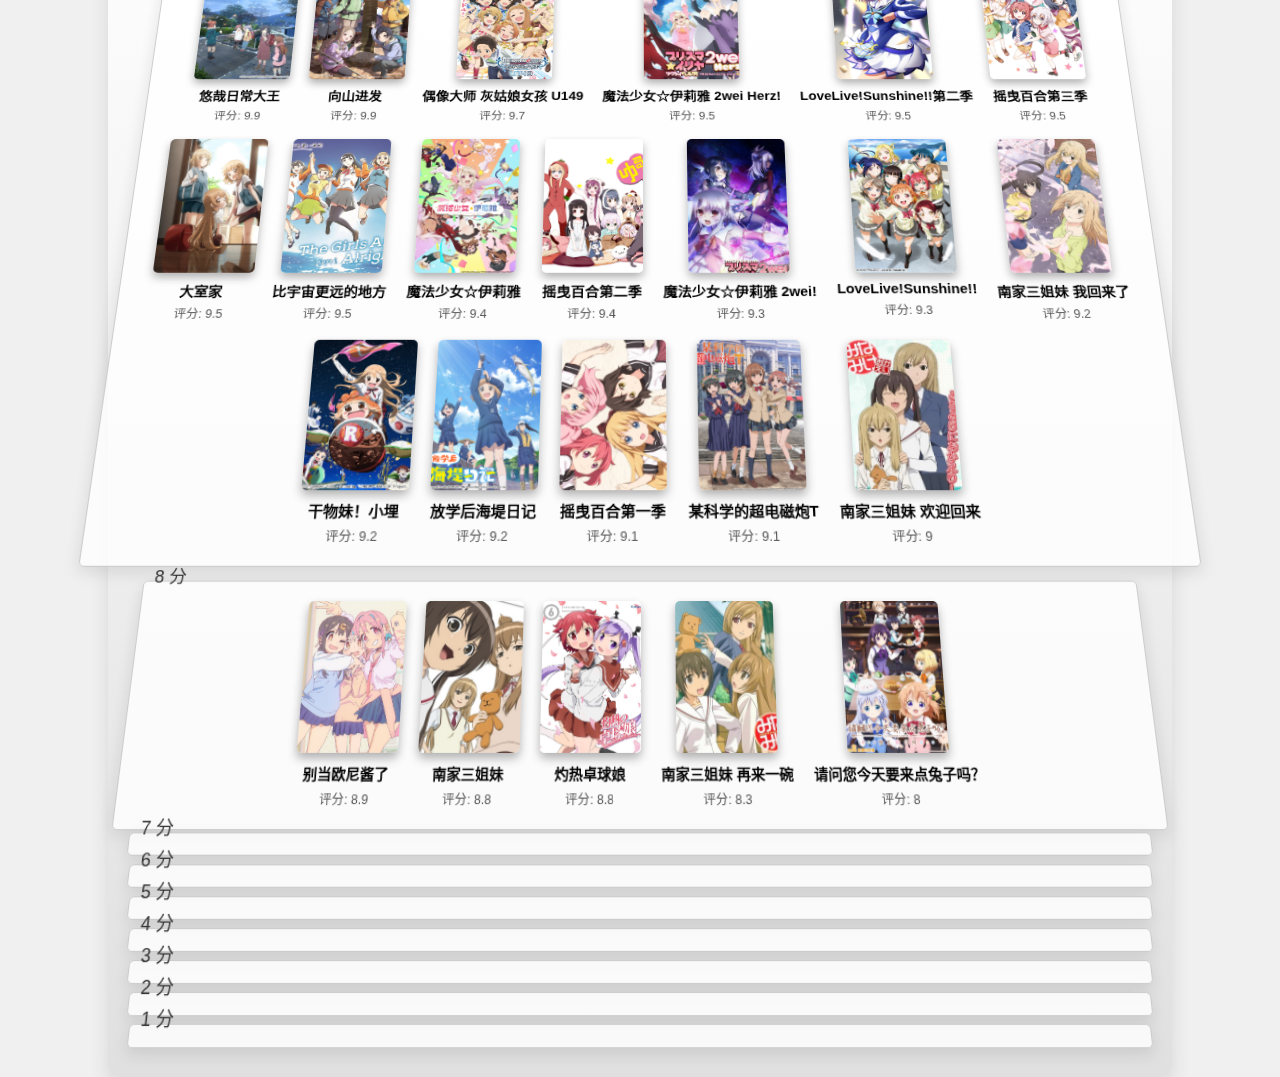
<file: index.html>
<!DOCTYPE html>
<html lang="zh-CN">
<head>
    <meta charset="UTF-8">
    <meta name="viewport" content="width=device-width, initial-scale=1.0">
    <title>作品评分图</title>
    <link rel="stylesheet" href="styles.css">
</head>
<body>
<div class="upload-container">
    <input type="file" id="file-input" accept=".json" />
</div>

<div class="score-chart">
    <!-- 分割线区域，将在JavaScript中动态生成 -->
</div>

<!-- 弹窗 -->
<div id="myModal" class="modal">
    <div class="modal-content">
        <span class="close">&times;</span>
        <p id="modal-description">这是图片的说明内容。</p>
    </div>
</div>

<script src="script.js"></script>
</body>
</html>
</file>
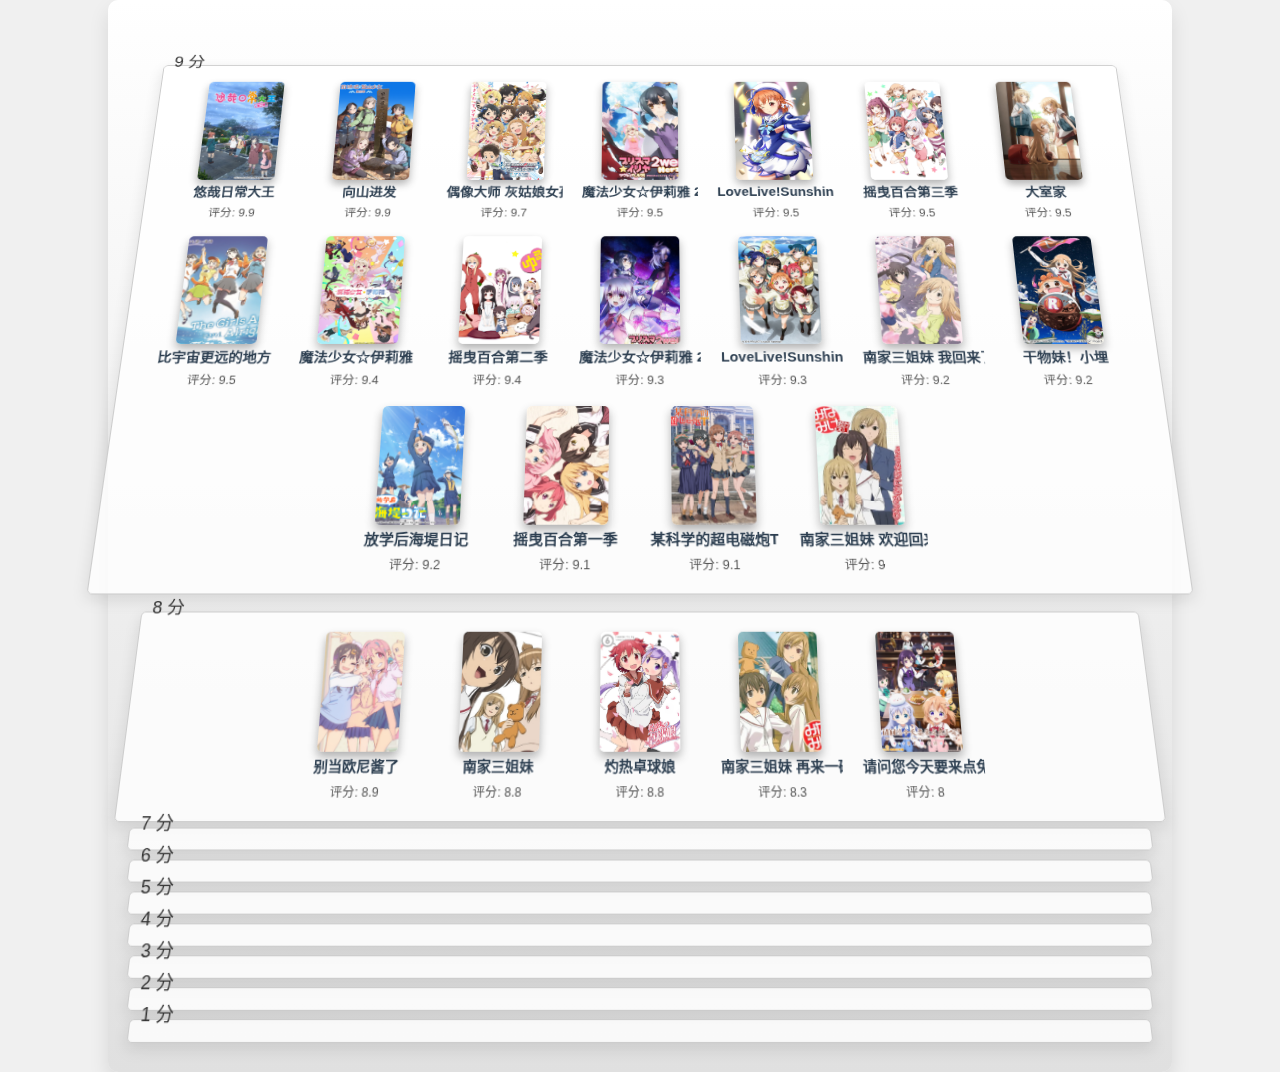
<file: anime/anime.html>
<!DOCTYPE html>
<html lang="zh-CN">
<head>
    <meta charset="UTF-8">
    <meta name="viewport" content="width=device-width, initial-scale=1.0">
    <title>作品评分图</title>
    <link rel="stylesheet" href="./styles.css">
</head>
<body>
<div class="upload-container">
    <input type="file" id="file-input" accept=".json" />
</div>

<div class="score-chart">
    <!-- 分割线区域，将在JavaScript中动态生成 -->
</div>

<!-- 弹窗 -->
<div id="myModal" class="modal">
    <div class="modal-content">
        <span class="close">&times;</span>
        <p id="modal-description">这是图片的说明内容。</p>
    </div>
</div>

<script src="./script.js"></script>
</body>
</html>
</file>
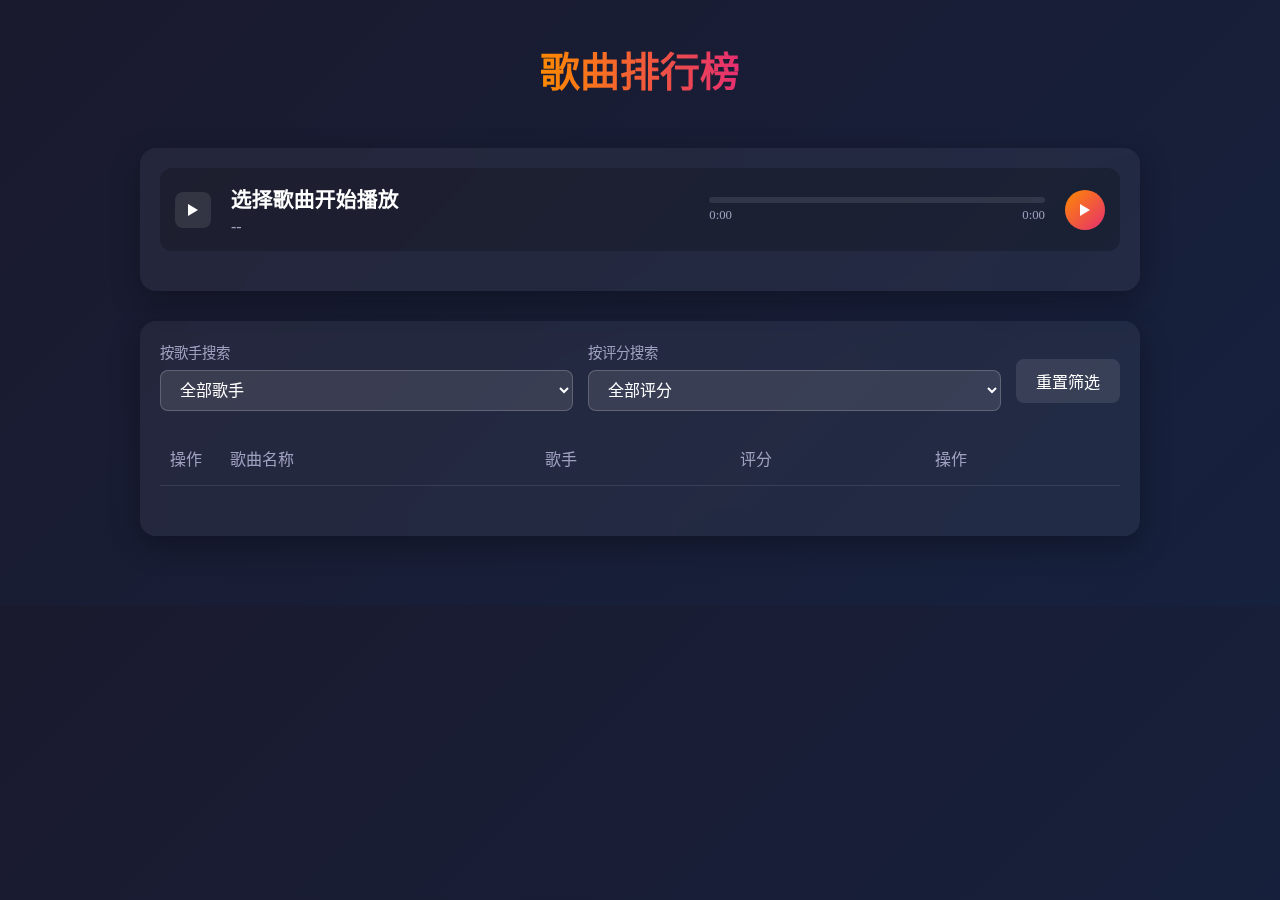
<file: music/music.html>
<!DOCTYPE html>
<html lang="zh-CN">
<head>
    <meta charset="UTF-8">
    <meta name="viewport" content="width=device-width, initial-scale=1.0">
    <title>歌曲排行榜</title>
    <link rel="stylesheet" href="./styles.css">
</head>
<body>
<div class="container">
    <header>
        <h1>歌曲排行榜</h1>
    </header>

    <div class="player-container">
        <div class="now-playing">
            <div class="play-icon" id="mainPlayBtn">
                <svg width="16" height="16" viewBox="0 0 16 16" fill="currentColor">
                    <path id="playIcon" d="M3,2 L13,8 L3,14 Z"></path>
                </svg>
            </div>
            <div class="now-playing-info">
                <div class="now-playing-title">选择歌曲开始播放</div>
                <div class="now-playing-singer">--</div>
<!--                <div class="auto-stop-notice">试听60秒自动停止</div>-->
            </div>
            <div class="progress-container">
                <div class="progress-bar" id="progressBar">
                    <div class="progress" id="progress"></div>
                </div>
                <div class="time-display">
                    <span id="currentTime">0:00</span>
                    <span id="duration">0:00</span>
                </div>
            </div>
            <div class="player-controls">
<!--                <button class="control-btn" id="prevBtn">-->
<!--                    <svg width="16" height="16" viewBox="0 0 16 16" fill="currentColor">-->
<!--                        <path d="M4,2 L6,2 L6,14 L4,14 Z M12,2 L14,2 L14,14 L12,14 Z M6,8 L14,2 L14,14 Z"></path>-->
<!--                    </svg>-->
<!--                </button>-->
                <button class="control-btn play-btn" id="playPauseBtn">
                    <svg width="16" height="16" viewBox="0 0 16 16" fill="currentColor">
                        <path id="playPauseIcon" d="M3,2 L13,8 L3,14 Z"></path>
                    </svg>
                </button>
<!--                <button class="control-btn" id="nextBtn">-->
<!--                    <svg width="16" height="16" viewBox="0 0 16 16" fill="currentColor">-->
<!--                        <path d="M2,2 L4,2 L4,14 L2,14 Z M10,2 L12,2 L12,14 L10,14 Z M4,8 L12,2 L12,14 Z"></path>-->
<!--                    </svg>-->
<!--                </button>-->
            </div>
        </div>
    </div>

    <div class="ranking-container">
        <div class="search-container">
            <div class="search-box">
                <label class="search-label">按歌手搜索</label>
                <select class="search-select" id="singerSelect">
                    <option value="">全部歌手</option>
                </select>
            </div>

            <div class="search-box">
                <label class="search-label">按评分搜索</label>
                <select class="search-select" id="scoreSelect">
                    <option value="">全部评分</option>
                    <option value="9-10">9-10分</option>
                    <option value="8-9">8-9分</option>
                    <option value="7-8">7-8分</option>
                    <option value="6-7">6-7分</option>
                    <option value="5-6">5-6分</option>
                    <option value="0-5">5分以下</option>
                </select>
            </div>

            <button class="reset-btn" id="resetBtn">重置筛选</button>
        </div>

        <table class="songs-table">
            <thead>
            <tr>
                <th class="play-cell">操作</th>
                <th>歌曲名称</th>
                <th>歌手</th>
                <th>评分</th>
                <th>操作</th>
            </tr>
            </thead>
            <tbody id="songsList">
            <!-- 歌曲列表将通过JavaScript动态生成 -->
            </tbody>
        </table>

        <div class="no-results" id="noResults" style="display: none;">
            没有找到符合条件的歌曲
        </div>

        <div class="pagination" id="pagination">
            <!-- 分页控件将通过JavaScript动态生成 -->
        </div>
    </div>
</div>

<audio id="audioPlayer" class="audio-player"></audio>
<script src="./script.js"></script>
</body>
</html>
</file>
<file: styles.css>
body {
    font-family: Arial, sans-serif;
    display: flex;
    flex-direction: column;
    justify-content: center;
    align-items: center;
    height: 100vh;
    background-color: #f0f0f0;
    margin: 0;
}

.upload-container {
    margin-bottom: 20px;
}

.score-chart {
    display: flex;
    flex-direction: column;
    width: 80%;
    background: linear-gradient(to bottom, #fff, #e0e0e0);
    padding: 20px;
    border-radius: 10px;
    box-shadow: 0 10px 20px rgba(0, 0, 0, 0.1);
    perspective: 1000px;
}

.score-segment {
    display: flex;
    flex-wrap: wrap;
    justify-content: center;
    position: relative;
    margin-bottom: 10px;
    padding: 10px;
    background: rgba(255, 255, 255, 0.8);
    border: 1px solid #ccc;
    border-radius: 5px;
    box-shadow: 0 5px 15px rgba(0, 0, 0, 0.1);
    transform: rotateX(15deg); /* 3D 倾斜效果 */
}

.score-segment .score-label {
    position: absolute;
    top: -20px;
    left: 10px;
    font-size: 18px;
    color: #333;
}

.item {
    margin: 10px;
    text-align: center;
    transform: translateY(0);
    transition: transform 0.3s;
}

.item img {
    width: 100px;
    height: 150px;
    object-fit: cover;
    border-radius: 5px;
    box-shadow: 0 5px 10px rgba(0, 0, 0, 0.3);
}

.item:hover {
    transform: translateY(-10px); /* 浮动效果 */
}

.item-name {
    margin-top: 5px;
    font-size: 14px;
    font-weight: bold;
}

.item-score {
    margin-top: 5px;
    font-size: 12px;
    color: #555;
}

/* 弹窗的基本样式 */
.modal {
    display: none; /* 默认隐藏 */
    position: fixed;
    z-index: 1;
    left: 0;
    top: 0;
    width: 100%;
    height: 100%;
    background-color: rgba(0, 0, 0, 0.5); /* 半透明背景 */
}

/* 弹窗内容 */
.modal-content {
    background-color: #fff;
    margin: 15% auto;
    padding: 20px;
    border: 1px solid #888;
    width: 80%;
    max-width: 600px;
}

/* 关闭按钮的样式 */
.close {
    color: #aaa;
    float: right;
    font-size: 28px;
    font-weight: bold;
}

.close:hover,
.close:focus {
    color: #000;
    text-decoration: none;
    cursor: pointer;
}
</file>
<file: anime/styles.css>
body {
    font-family: Arial, sans-serif;
    display: flex;
    flex-direction: column;
    justify-content: center;
    align-items: center;
    height: 100%;
    background-color: #f0f0f0;
    margin: 0;
}

.upload-container {
    margin-bottom: 20px;
    display: none;
}

.score-chart {
    display: flex;
    flex-direction: column;
    width: 80%;
    background: linear-gradient(to bottom, #fff, #e0e0e0);
    padding: 20px;
    border-radius: 10px;
    box-shadow: 0 10px 20px rgba(0, 0, 0, 0.1);
    perspective: 1000px;
}

.score-segment {
    display: flex;
    flex-wrap: wrap;
    justify-content: center;
    position: relative;
    margin-bottom: 10px;
    padding: 10px;
    background: rgba(255, 255, 255, 0.8);
    border: 1px solid #ccc;
    border-radius: 5px;
    box-shadow: 0 5px 15px rgba(0, 0, 0, 0.1);
    transform: rotateX(15deg); /* 3D 倾斜效果 */
}

.score-segment .score-label {
    position: absolute;
    top: -20px;
    left: 10px;
    font-size: 18px;
    color: #333;
}

.item {
    margin: 10px;
    text-align: center;
    max-width: 130px;
    transform: translateY(0);
    transition: transform 0.3s;
}

.item img {
    width: 80px;
    height: 120px;
    object-fit: cover;
    border-radius: 5px;
    box-shadow: 0 5px 10px rgba(0, 0, 0, 0.3);
}

.item:hover {
    transform: translateY(-10px); /* 浮动效果 */
}

.item-name-container {
    width: 120px;
    overflow: hidden;
    position: relative;
    height: 20px;
}

.item-name-text {
    position: absolute;
    white-space: nowrap;
    text-align: center;
    font-size: 14px;
    font-weight: bold;
    color: #2c3e50;
    line-height: 20px;
     /* 默认居中显示 */
     left: 50%;
     transform: translateX(-50%);
}

/* 滚动动画 */
.item-name-text.scrolling {
    animation: scrollText 10s linear infinite;
    /* 滚动时取消居中定位 */
    left: 0;
    transform: translateX(0);
}

@keyframes scrollText {
    0% {
        transform: translateX(0);
    }
    40% {
        transform: translateX(calc(120px - 100%));
    }
    60% {
        transform: translateX(calc(120px - 100%));
    }
    100% {
        transform: translateX(0);
    }
}

/* 悬停暂停效果 */
.item-name-container:hover .item-name-text.scrolling {
    animation-play-state: paused;
}

.item-score {
    margin-top: 5px;
    font-size: 12px;
    color: #555;
}

/* 弹窗的基本样式 */
.modal {
    display: none; /* 默认隐藏 */
    position: fixed;
    z-index: 1;
    left: 0;
    top: 0;
    width: 100%;
    height: 100%;
    background-color: rgba(0, 0, 0, 0.5); /* 半透明背景 */
}

/* 弹窗内容 */
.modal-content {
    background-color: #fefefe;
    margin: 10% auto;
    padding: 25px;
    border-radius: 12px;
    box-shadow: 0 5px 20px rgba(0, 0, 0, 0.2);
    width: 50%;
    max-width: 80%;
    max-height: 70%;
    overflow-y: auto;
    position: relative;
    transform: translateY(-50px);
    transition: transform 0.3s ease;
}

#modal-description {
    white-space: pre-line;
    text-align: left;
    line-height: 1.6;
    font-size: 16px;
    color: #34495e;
    margin-top: 20px;
    padding: 10px;
    border-left: 4px solid #3498db;
    background: #f8f9fa;
}



/* 关闭按钮的样式 */
.close {
    color: #aaa;
    float: right;
    font-size: 28px;
    font-weight: bold;
}

.close:hover,
.close:focus {
    color: #000;
    text-decoration: none;
    cursor: pointer;
}
</file>
<file: music/styles.css>
* {
    margin: 0;
    padding: 0;
    box-sizing: border-box;
    /*font-family: 'Segoe UI', 'Microsoft YaHei', sans-serif;*/
}

body {
    background: linear-gradient(135deg, #1a1a2e 0%, #16213e 100%);
    color: #fff;
    min-height: 100%;
    padding: 40px 20px;
}

.container {
    max-width: 1000px;
    margin: 0 auto;
}

header {
    text-align: center;
    margin-bottom: 40px;
}

h1 {
    font-size: 2.5rem;
    margin-bottom: 10px;
    background: linear-gradient(90deg, #ff8a00, #e52e71);
    -webkit-background-clip: text;
    background-clip: text;
    color: transparent;
    display: inline-block;
}

.subtitle {
    color: #a0a0c0;
    font-size: 1.1rem;
}

.player-container {
    background: rgba(255, 255, 255, 0.05);
    backdrop-filter: blur(10px);
    border-radius: 16px;
    padding: 20px;
    box-shadow: 0 10px 30px rgba(0, 0, 0, 0.3);
    margin-bottom: 30px;
}

.now-playing {
    display: flex;
    align-items: center;
    padding: 15px;
    background: rgba(0, 0, 0, 0.2);
    border-radius: 12px;
    margin-bottom: 20px;
}

.now-playing-info {
    margin-left: 20px;
    flex-grow: 1;
}

.now-playing-title {
    font-size: 1.3rem;
    font-weight: 600;
}

.now-playing-singer {
    color: #a0a0c0;
    margin-top: 5px;
}

.progress-container {
    flex-grow: 1;
    margin: 0 20px;
}

.progress-bar {
    height: 6px;
    background: rgba(255, 255, 255, 0.1);
    border-radius: 3px;
    overflow: hidden;
    cursor: pointer;
    position: relative;
}

.progress {
    height: 100%;
    background: linear-gradient(90deg, #ff8a00, #e52e71);
    width: 0%;
    transition: width 0.3s ease;
}

.time-display {
    display: flex;
    justify-content: space-between;
    margin-top: 5px;
    font-size: 0.8rem;
    color: #a0a0c0;
}

.player-controls {
    display: flex;
    gap: 15px;
}

.control-btn {
    background: rgba(255, 255, 255, 0.1);
    border: none;
    color: white;
    width: 40px;
    height: 40px;
    border-radius: 50%;
    display: flex;
    align-items: center;
    justify-content: center;
    cursor: pointer;
    transition: all 0.3s ease;
}

.control-btn:hover {
    background: rgba(255, 255, 255, 0.2);
    transform: scale(1.1);
}

.play-btn {
    background: linear-gradient(135deg, #ff8a00, #e52e71);
}

.play-btn:hover {
    background: linear-gradient(135deg, #ff9a3d, #f34b8a);
}

.ranking-container {
    background: rgba(255, 255, 255, 0.05);
    backdrop-filter: blur(10px);
    border-radius: 16px;
    padding: 20px;
    box-shadow: 0 10px 30px rgba(0, 0, 0, 0.3);
    margin-bottom: 30px;
}

.search-container {
    display: flex;
    gap: 15px;
    margin-bottom: 20px;
    flex-wrap: wrap;
}

.search-box {
    flex: 1;
    min-width: 200px;
}

.search-label {
    display: block;
    margin-bottom: 8px;
    color: #a0a0c0;
    font-size: 0.9rem;
}

.search-select {
    width: 100%;
    padding: 10px 15px;
    background: rgba(255, 255, 255, 0.1);
    border: 1px solid rgba(255, 255, 255, 0.2);
    border-radius: 8px;
    color: white;
    font-size: 1rem;
}

.search-select option {
    background: #1a1a2e;
    color: white;
}

.reset-btn {
    background: rgba(255, 255, 255, 0.1);
    border: none;
    color: white;
    padding: 10px 20px;
    border-radius: 8px;
    cursor: pointer;
    transition: all 0.3s ease;
    font-size: 1rem;
    align-self: flex-end;
    margin-bottom: 8px;
}

.reset-btn:hover {
    background: rgba(255, 255, 255, 0.2);
}

.songs-table {
    width: 100%;
    border-collapse: collapse;
    margin-top: 10px;
}

.songs-table th {
    text-align: left;
    padding: 15px 10px;
    color: #a0a0c0;
    font-weight: 500;
    border-bottom: 1px solid rgba(255, 255, 255, 0.1);
}

.songs-table td {
    padding: 15px 10px;
    border-bottom: 1px solid rgba(255, 255, 255, 0.05);
}

.songs-table tr:hover {
    background: rgba(255, 255, 255, 0.05);
    transform: translateY(-2px);
    transition: all 0.3s ease;
}

.play-cell {
    width: 60px;
    text-align: center;
}

.play-icon {
    width: 36px;
    height: 36px;
    background: rgba(255, 255, 255, 0.1);
    border-radius: 8px;
    display: flex;
    align-items: center;
    justify-content: center;
    cursor: pointer;
    transition: all 0.3s ease;
    margin: 0 auto;
}

.play-icon:hover {
    background: rgba(255, 255, 255, 0.2);
    transform: scale(1.1);
}

.playing .play-icon {
    background: linear-gradient(135deg, #ff8a00, #e52e71);
}

.title-cell {
    font-weight: 500;
}

.singer-cell {
    color: #a0a0c0;
}

.score-cell {
    font-weight: 600;
    font-size: 1.1rem;
}

/* 评分颜色系统 */
.score-10 { color: #ff4081; }
.score-9 { color: #ff6d00; }
.score-8 { color: #ffab00; }
.score-7 { color: #ffd600; }
.score-6 { color: #64dd17; }
.score-5 { color: #00c853; }
.score-4 { color: #00b8d4; }
.score-3 { color: #2962ff; }
.score-2 { color: #304ffe; }
.score-1 { color: #6200ea; }

.detail-btn {
    background: rgba(255, 255, 255, 0.1);
    border: none;
    color: white;
    padding: 8px 16px;
    border-radius: 20px;
    cursor: pointer;
    transition: all 0.3s ease;
    font-size: 0.9rem;
}

.detail-btn:hover {
    background: rgba(255, 255, 255, 0.2);
}

.rank-badge {
    display: inline-block;
    width: 26px;
    height: 26px;
    background: rgba(255, 255, 255, 0.1);
    border-radius: 50%;
    text-align: center;
    line-height: 26px;
    font-size: 0.8rem;
    margin-right: 10px;
}

.top-3 .rank-badge {
    background: linear-gradient(135deg, #ff8a00, #e52e71);
    color: white;
    font-weight: bold;
}

.pagination {
    display: flex;
    justify-content: center;
    align-items: center;
    margin-top: 30px;
    gap: 10px;
}

.page-btn {
    background: rgba(255, 255, 255, 0.1);
    border: none;
    color: white;
    width: 40px;
    height: 40px;
    border-radius: 8px;
    display: flex;
    align-items: center;
    justify-content: center;
    cursor: pointer;
    transition: all 0.3s ease;
    font-size: 1rem;
}

.page-btn:hover {
    background: rgba(255, 255, 255, 0.2);
}

.page-btn.active {
    background: linear-gradient(135deg, #ff8a00, #e52e71);
}

.page-info {
    margin: 0 15px;
    color: #a0a0c0;
}

.no-results {
    text-align: center;
    padding: 40px;
    color: #a0a0c0;
    font-size: 1.1rem;
}

.auto-stop-notice {
    color: #ff8a00;
    font-size: 0.8rem;
    margin-top: 5px;
}

@media (max-width: 768px) {
    .songs-table {
        display: block;
        overflow-x: auto;
    }

    .search-container {
        flex-direction: column;
    }

    .reset-btn {
        align-self: stretch;
    }

    .now-playing {
        flex-direction: column;
        text-align: center;
    }

    .now-playing-info {
        margin: 15px 0;
    }

    .progress-container {
        width: 100%;
        margin: 15px 0;
    }
}

/*弹窗*/
.custom-alert-overlay {
    position: fixed;
    top: 0;
    left: 0;
    width: 100%;
    height: 100%;
    background-color: rgba(0, 0, 0, 0.5);
    display: flex;
    justify-content: center;
    align-items: center;
    z-index: 10000;
    animation: fadeIn 0.3s ease;
}

.custom-alert {
    background: white;
    border-radius: 10px;
    width: 90%;
    max-width: 500px;
    box-shadow: 0 5px 20px rgba(0, 0, 0, 0.2);
    animation: scaleIn 0.3s ease;
    overflow: hidden;
}

.custom-alert-header {
    padding: 15px 20px;
    background: #4a6ee0;
    color: white;
    display: flex;
    justify-content: space-between;
    align-items: center;
}

.custom-alert-title {
    margin: 0;
    font-size: 18px;
}

.custom-alert-close {
    background: none;
    border: none;
    color: white;
    font-size: 24px;
    cursor: pointer;
    line-height: 1;
}

.custom-alert-body {
    padding: 20px;
    line-height: 1.5;
    font-size: 16px;
    color: #000000;
}

.custom-alert-link {
    color: #4a6ee0;
    text-decoration: none;
    font-weight: 500;
    margin: 0 5px;
    border-bottom: 1px dotted #4a6ee0;
}

.custom-alert-link:hover {
    border-bottom: 1px solid #4a6ee0;
}

.custom-alert-footer {
    padding: 15px 20px;
    text-align: right;
    border-top: 1px solid #eee;
}

.custom-alert-btn {
    background: #4a6ee0;
    color: white;
    border: none;
    padding: 8px 16px;
    border-radius: 4px;
    cursor: pointer;
    font-size: 14px;
}

@keyframes fadeIn {
    from { opacity: 0; }
    to { opacity: 1; }
}

@keyframes scaleIn {
    from { transform: scale(0.9); opacity: 0; }
    to { transform: scale(1); opacity: 1; }
}
</file>
